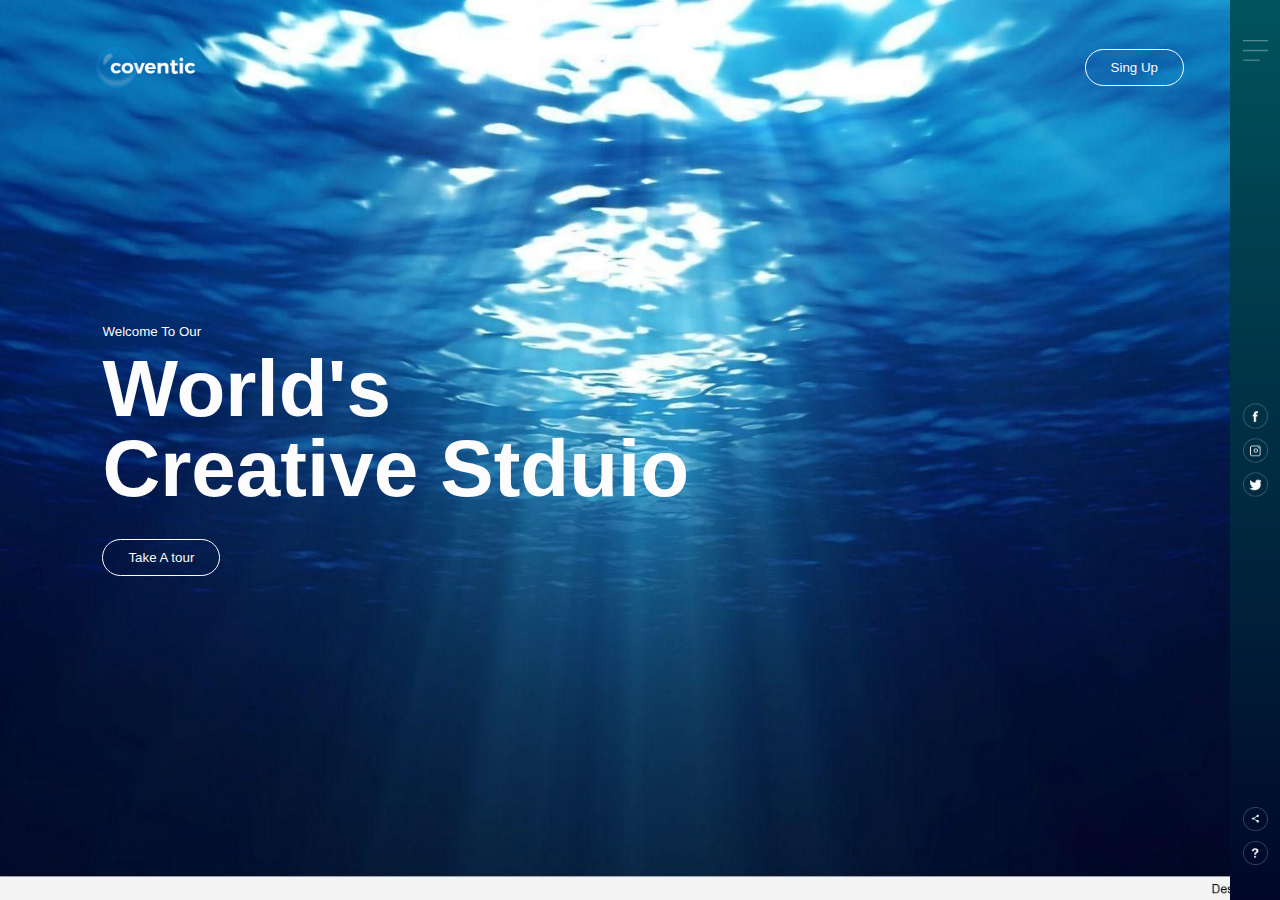
<file: Wab Demo/home.html>
<html>
    <head>
        <title>Home Page</title>
        <link rel="stylesheet" href="home.css">
    </head>
    <body>
        <div class="hero">
             <div class="navbar">
                 <img src="image/logo.png" class="logo">
                 <button type="button"><a href="index.html">Sing Up</a></button>
             </div>
             <div class="content">
                 <small>Welcome To Our</small>
                 <h1>World's <br> Creative Stduio</h1>
                 <button type="button">Take A tour</button>
             </div>
             <div class="side-bar">
                 <img src="image/menu.png" class="menu">
                 <div class="social-link">
                 <img src="image/fb.png">
                 <img src="image/ig.png">
                 <img src="image/tw.png">
             </div>
             <div class="useful-link">
                 <img src="image/share.png">
                 <img src="image/info.png">
             </div>
             </div>
             <div class="bubbles">
                 <img src="image/bubble.png">
                 <img src="image/bubble.png">
                 <img src="image/bubble.png">
                 <img src="image/bubble.png">
                 <img src="image/bubble.png">
                 <img src="image/bubble.png">
                 <img src="image/bubble.png">
             </div>
        </div>
    </body>
</html>
</file>
<file: Wab Demo/home.css>
*{
    margin: 0;
    padding: 0;
    font-family: sans-serif;
}
.hero{
    width: 100%;
    height: 100vh;
    background-image: url(image/1602439.jpg);
    background-size: cover;
    background-position: center;
    position: relative;
    overflow: hidden;
}
.logo{
    width: 100px;
    cursor: pointer;
}
.navbar{
    width: 85%;
    height: 15%;
    margin: auto;
    display: flex;
    align-items: center;
    justify-content: space-between;
}
button{
    color: #fbfcfb;
    padding: 10px 25px;
    background: transparent;
    border: 1px solid #fff;
    border-radius: 20px;
    outline: none;
    cursor: pointer;
}
.content{
    color: #fbfcfb;
    position: absolute;
    top: 50%;
    left: 8%;
    transform: translateY(-50%);
    z-index: 2;
}
h1{
    font-size: 80px;
    margin: 10px 0px  30px;
    line-height: 80px;
}
.side-bar{
    width: 50px;
    height: 100vh;
    background: linear-gradient(#00545d,#000729);
    position: absolute;
    right: 0;
    top: 0;
}
.menu{
    display: block;
    width: 25px;
    margin: 40px auto 0;
    cursor: pointer;
}
.social-link img , .useful-link img{
    width: 25px;
    margin: 5px auto;
    cursor: pointer;
}
.social-link{
    width: 50px;
    text-align: center;
    position: absolute;
    top: 50%;
    transform: translateY(-50%);
}
.useful-link{
    width: 50px;
    text-align: center;
    position: absolute;
    bottom: 30px;
}
.bubbles img{
    width: 50px;
    animation: bubble 7s linear infinite;
}
.bubbles{
    width: 100%;
    display: flex;
    align-items: center;
    justify-content: space-around;
    position: absolute;
    bottom: -70px;
} 
@keyframes bubble {
    0%{
        transform: translateY(0);
        opacity: 0;
    }
    50%{
        opacity: 1;
    }
    70%{
        opacity: 1;
    }
    100%{
        transform: translateY(-80vh);
        opacity: 0;
    }
}
.bubbles img:nth-child(1){
    animation-delay: 2s;
    width: 25px;
}
.bubbles img:nth-child(2){
    animation-delay: 1s;
}
.bubbles img:nth-child(3){
    animation-delay: 3s;
    width: ;
}
.bubbles img:nth-child(4){
    animation-delay: 4.5s;
    width: 25px;
}
.bubbles img:nth-child(5){
    animation-delay: 3s;
}
.bubbles img:nth-child(6){
    animation-delay: 6s;
    width: 20px;
}
.bubbles img:nth-child(7){
    animation-delay: 7s;
    width: 30px;
}
a{
    text-decoration: none;
    color: #fbfcfb;
    cursor: pointer;
}
</file>
